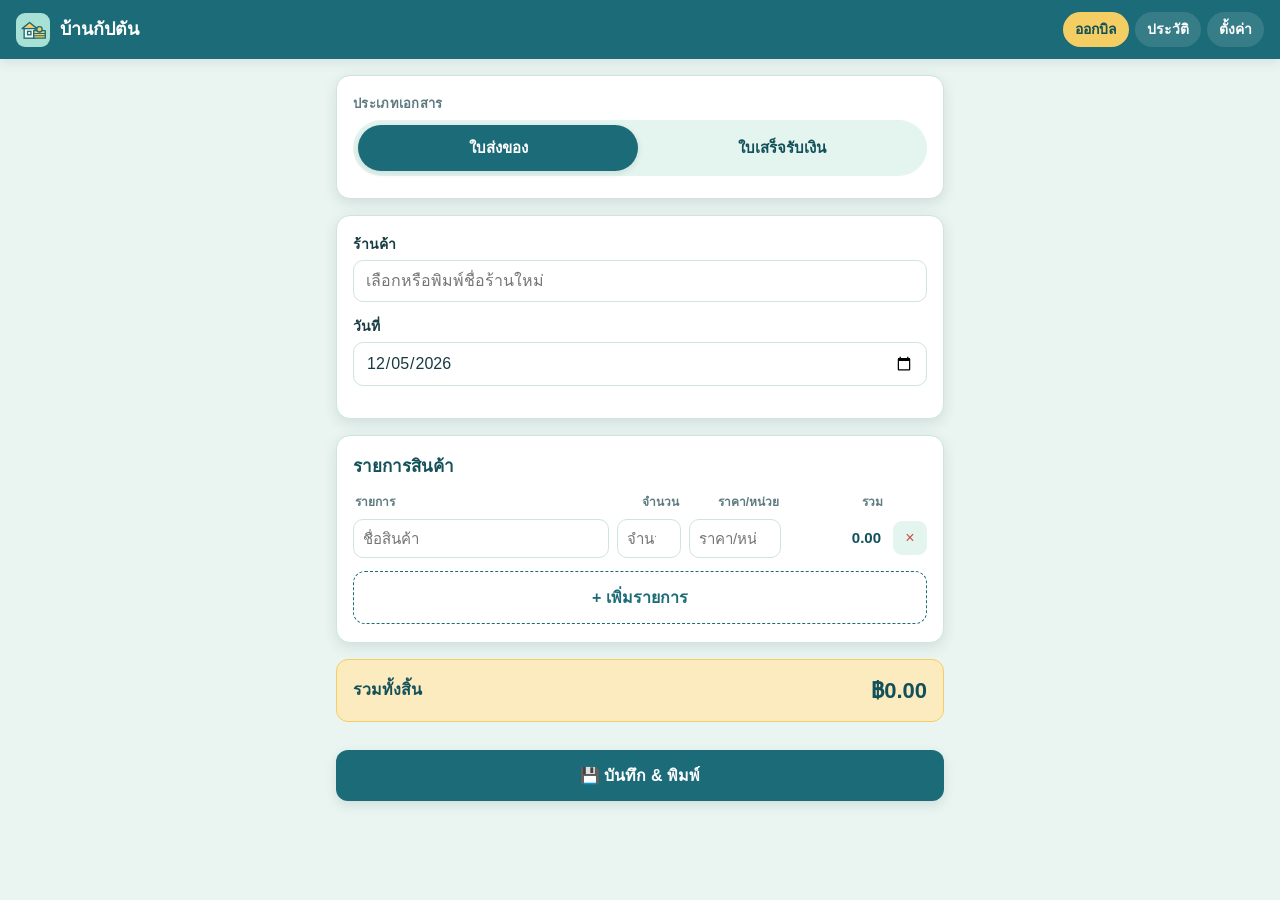
<file: index.html>
<!DOCTYPE html>
<html lang="th">
<head>
  <meta charset="UTF-8">
  <meta name="viewport" content="width=device-width, initial-scale=1.0, maximum-scale=1.0">
  <title>บ้านกัปตัน — ออกบิล</title>
  <meta name="theme-color" content="#1B6B78">
  <meta name="apple-mobile-web-app-capable" content="yes">
  <meta name="apple-mobile-web-app-status-bar-style" content="black-translucent">
  <meta name="apple-mobile-web-app-title" content="บ้านกัปตัน">
  <link rel="icon" href="icon.svg">
  <link rel="apple-touch-icon" href="icon.svg">
  <link rel="manifest" href="manifest.json">
  <link rel="stylesheet" href="css/style.css">
</head>
<body>
  <header class="app-header">
    <span class="brand"><img src="icon.svg" alt="โลโก้"> บ้านกัปตัน</span>
    <nav>
      <a href="index.html" class="active">ออกบิล</a>
      <a href="history.html">ประวัติ</a>
      <a href="settings.html">ตั้งค่า</a>
    </nav>
  </header>

  <div class="container">
    <div class="edit-banner" id="edit-banner" hidden>
      ✏️ กำลังแก้ไขบิลเลขที่ <b id="edit-bill-no"></b> (เลขบิลเดิม ไม่กินเลขใหม่)
      <a href="index.html">ออกบิลใหม่แทน</a>
    </div>

    <div class="card">
      <p class="section-label">ประเภทเอกสาร</p>
      <div class="doc-toggle" id="doc-toggle">
        <button type="button" data-type="delivery" class="active">ใบส่งของ</button>
        <button type="button" data-type="receipt">ใบเสร็จรับเงิน</button>
      </div>
    </div>

    <div class="card">
      <div class="field">
        <label for="shop">ร้านค้า</label>
        <input type="text" id="shop" list="shops-list" placeholder="เลือกหรือพิมพ์ชื่อร้านใหม่" autocomplete="off">
        <datalist id="shops-list"></datalist>
      </div>
      <div class="field">
        <label for="bill-date">วันที่</label>
        <input type="date" id="bill-date">
      </div>

      <div id="receipt-fields" hidden>
        <div class="field">
          <label for="cust-address">ที่อยู่ลูกค้า <span class="opt">(สำหรับใบเสร็จ)</span></label>
          <textarea id="cust-address" rows="2" placeholder="ที่อยู่สำหรับออกใบเสร็จ (ถ้ามี)"></textarea>
        </div>
        <div class="field" style="margin-bottom:0;">
          <label for="cust-taxid">เลขประจำตัวผู้เสียภาษี</label>
          <input type="text" id="cust-taxid" inputmode="numeric" placeholder="เลข 13 หลัก (ถ้ามี)">
        </div>
      </div>
    </div>

    <div class="card">
      <h2>รายการสินค้า</h2>
      <div class="items-head">
        <span>รายการ</span>
        <span class="r">จำนวน</span>
        <span class="r">ราคา/หน่วย</span>
        <span class="r">รวม</span>
        <span></span>
      </div>
      <div id="items-container"></div>
      <button type="button" class="btn btn-add" id="btn-add-item">+ เพิ่มรายการ</button>
      <datalist id="products-list"></datalist>
    </div>

    <div class="total-bar">
      <span class="lbl">รวมทั้งสิ้น</span>
      <span class="val" id="grand-total">฿0.00</span>
    </div>

    <div class="save-bar">
      <button type="button" class="btn btn-primary" id="btn-save">💾 บันทึก & พิมพ์</button>
    </div>
  </div>

  <script src="js/app.js"></script>
  <script src="js/api.js"></script>
  <script src="js/bill.js"></script>
</body>
</html>
</file>
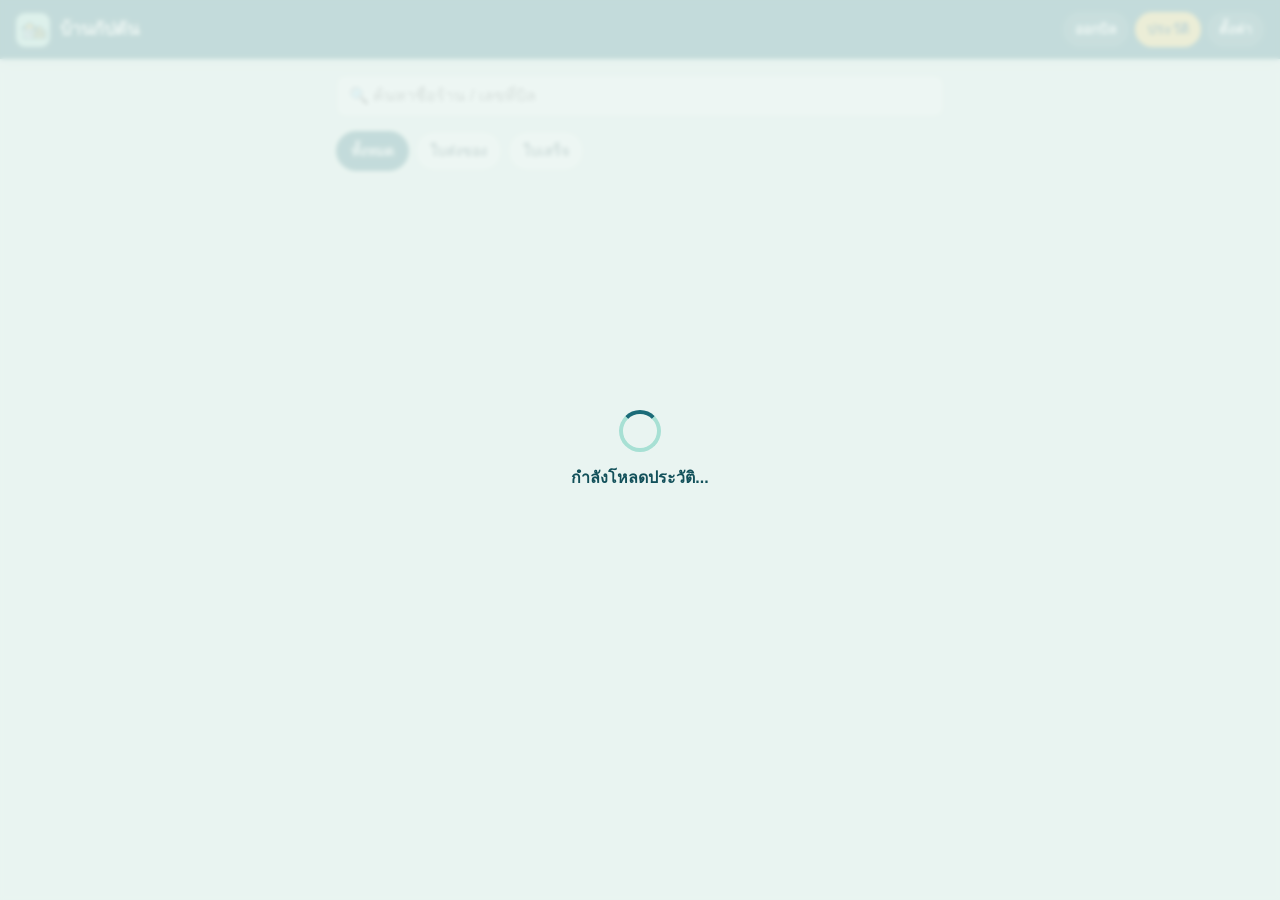
<file: history.html>
<!DOCTYPE html>
<html lang="th">
<head>
  <meta charset="UTF-8">
  <meta name="viewport" content="width=device-width, initial-scale=1.0">
  <title>บ้านกัปตัน — ประวัติบิล</title>
  <meta name="theme-color" content="#1B6B78">
  <meta name="apple-mobile-web-app-capable" content="yes">
  <meta name="apple-mobile-web-app-status-bar-style" content="black-translucent">
  <meta name="apple-mobile-web-app-title" content="บ้านกัปตัน">
  <link rel="icon" href="icon.svg">
  <link rel="apple-touch-icon" href="icon.svg">
  <link rel="manifest" href="manifest.json">
  <link rel="stylesheet" href="css/style.css">
</head>
<body>
  <header class="app-header">
    <span class="brand"><img src="icon.svg" alt="โลโก้"> บ้านกัปตัน</span>
    <nav>
      <a href="index.html">ออกบิล</a>
      <a href="history.html" class="active">ประวัติ</a>
      <a href="settings.html">ตั้งค่า</a>
    </nav>
  </header>

  <div class="container">
    <div class="toolbar">
      <input type="text" id="search" placeholder="🔍 ค้นหาชื่อร้าน / เลขที่บิล" autocomplete="off">
    </div>
    <div class="filter-chips" id="filter-chips">
      <button class="chip active" data-filter="all">ทั้งหมด</button>
      <button class="chip" data-filter="delivery">ใบส่งของ</button>
      <button class="chip" data-filter="receipt">ใบเสร็จ</button>
    </div>

    <div id="bill-list" style="margin-top:14px;"></div>
  </div>

  <script src="js/app.js"></script>
  <script src="js/api.js"></script>
  <script src="js/history.js"></script>
</body>
</html>
</file>
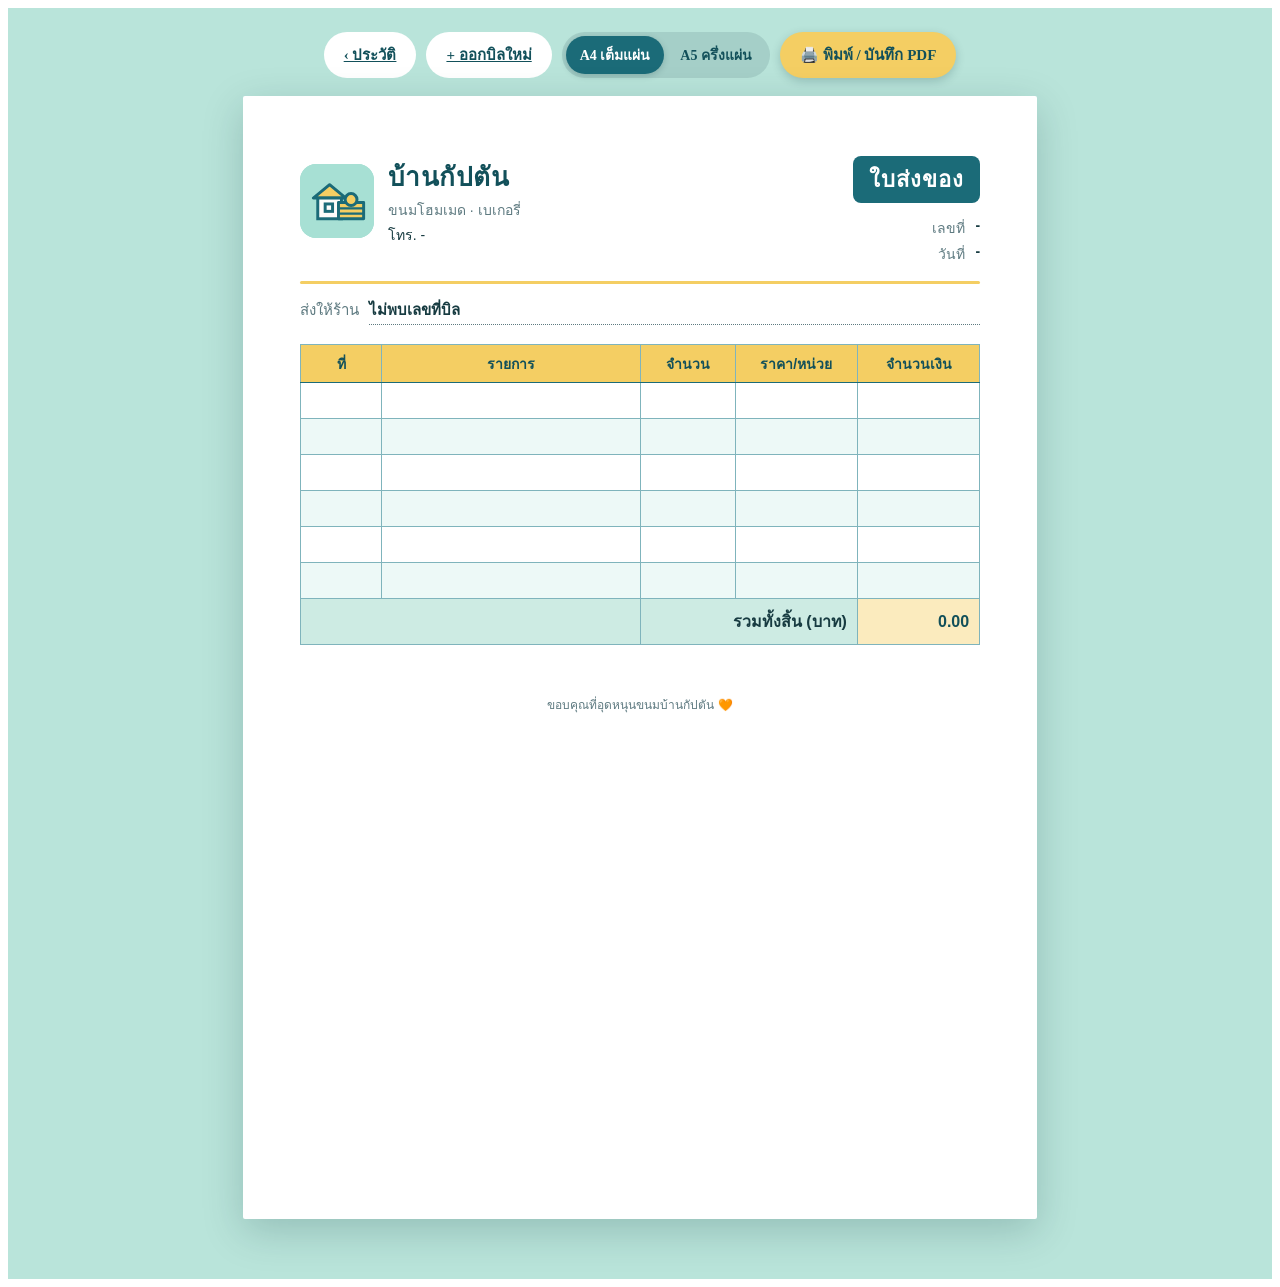
<file: print.html>
<!DOCTYPE html>
<html lang="th">
<head>
  <meta charset="UTF-8">
  <meta name="viewport" content="width=device-width, initial-scale=1.0">
  <title>บ้านกัปตัน — เอกสาร</title>
  <meta name="theme-color" content="#B9E4DA">
  <link rel="icon" href="icon.svg">
  <link rel="stylesheet" href="css/print.css">
  <style id="page-style">@page{size:A4;margin:0;}</style>
</head>
<body>
  <div class="doc-stage" id="doc-stage" data-doc="delivery">
    <div class="doc-actions">
      <a class="btn btn-back" href="history.html">‹ ประวัติ</a>
      <a class="btn btn-back" href="index.html">+ ออกบิลใหม่</a>
      <div class="size-toggle" id="size-toggle">
        <button type="button" data-size="a4" class="active">A4 เต็มแผ่น</button>
        <button type="button" data-size="a5">A5 ครึ่งแผ่น</button>
      </div>
      <button type="button" class="btn btn-print" onclick="window.print()">🖨️ พิมพ์ / บันทึก PDF</button>
    </div>
    <p class="size-hint" id="size-hint"></p>

    <div class="paper" id="paper">
      <div class="doc-head">
        <div class="biz">
          <img class="logo" id="biz-logo" src="icon.svg" alt="โลโก้">
          <div>
            <h1 id="biz-name">บ้านกัปตัน</h1>
            <p class="tag" id="biz-tag">ขนมโฮมเมด · เบเกอรี่</p>
            <p class="tel" id="biz-tel">โทร. -</p>
          </div>
        </div>
        <div class="doc-meta">
          <span class="doc-title" id="doc-title">ใบส่งของ</span>
          <dl>
            <dt>เลขที่</dt><dd id="doc-no">-</dd>
            <dt>วันที่</dt><dd id="doc-date">-</dd>
          </dl>
        </div>
      </div>

      <div class="rule"></div>

      <div class="party-block">
        <div class="party">
          <span class="lbl" id="party-label">ส่งให้ร้าน</span>
          <span class="val" id="party-shop">-</span>
        </div>
        <div class="party party-extra" id="party-address-row" hidden>
          <span class="lbl">ที่อยู่</span>
          <span class="val" id="party-address">&nbsp;</span>
        </div>
        <div class="party party-extra" id="party-taxid-row" hidden>
          <span class="lbl">เลขประจำตัวผู้เสียภาษี</span>
          <span class="val" id="party-taxid">&nbsp;</span>
        </div>
      </div>

      <table class="doc-table">
        <thead>
          <tr>
            <th class="c-no">ที่</th>
            <th>รายการ</th>
            <th class="c-qty">จำนวน</th>
            <th class="c-price">ราคา/หน่วย</th>
            <th class="c-amt">จำนวนเงิน</th>
          </tr>
        </thead>
        <tbody id="doc-items"></tbody>
        <tfoot>
          <tr class="totrow">
            <td class="tot-words" colspan="2" id="tot-words"></td>
            <td class="tot-label" colspan="2">รวมทั้งสิ้น (บาท)</td>
            <td class="tot-amt" id="tot-amt">0.00</td>
          </tr>
        </tfoot>
      </table>

      <div class="signs" id="signs"></div>

      <div class="foot-note">ขอบคุณที่อุดหนุนขนมบ้านกัปตัน 🧡</div>
    </div>
  </div>

  <script src="js/app.js"></script>
  <script src="js/api.js"></script>
  <script src="js/print.js"></script>
</body>
</html>
</file>
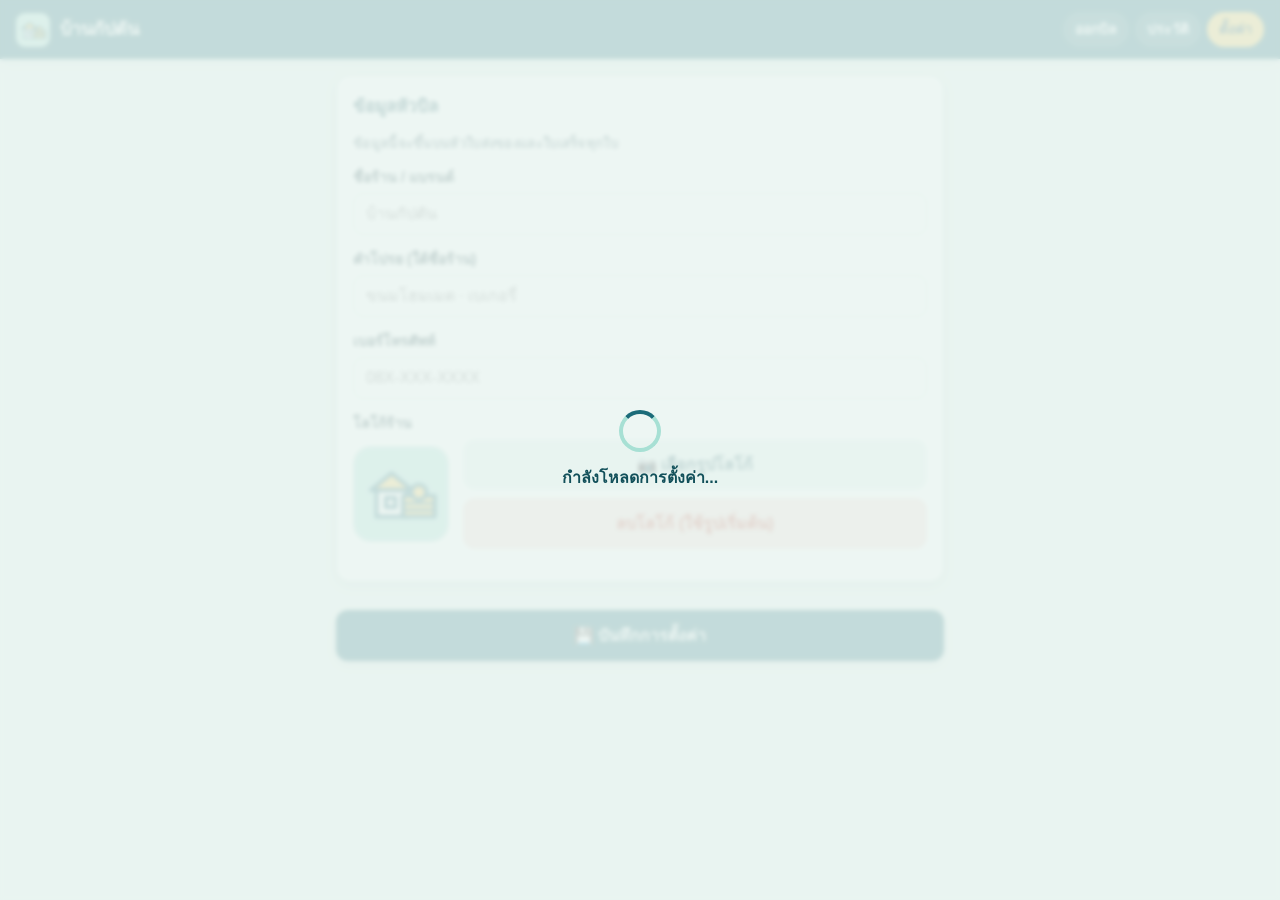
<file: settings.html>
<!DOCTYPE html>
<html lang="th">
<head>
  <meta charset="UTF-8">
  <meta name="viewport" content="width=device-width, initial-scale=1.0">
  <title>บ้านกัปตัน — ตั้งค่า</title>
  <meta name="theme-color" content="#1B6B78">
  <meta name="apple-mobile-web-app-capable" content="yes">
  <meta name="apple-mobile-web-app-status-bar-style" content="black-translucent">
  <meta name="apple-mobile-web-app-title" content="บ้านกัปตัน">
  <link rel="icon" href="icon.svg">
  <link rel="apple-touch-icon" href="icon.svg">
  <link rel="manifest" href="manifest.json">
  <link rel="stylesheet" href="css/style.css">
</head>
<body>
  <header class="app-header">
    <span class="brand"><img src="icon.svg" alt="โลโก้"> บ้านกัปตัน</span>
    <nav>
      <a href="index.html">ออกบิล</a>
      <a href="history.html">ประวัติ</a>
      <a href="settings.html" class="active">ตั้งค่า</a>
    </nav>
  </header>

  <div class="container">
    <div class="card">
      <h2>ข้อมูลหัวบิล</h2>
      <p class="section-label" style="margin-bottom:14px;">ข้อมูลนี้จะขึ้นบนหัวใบส่งของและใบเสร็จทุกใบ</p>

      <div class="field">
        <label for="storeName">ชื่อร้าน / แบรนด์</label>
        <input type="text" id="storeName" placeholder="บ้านกัปตัน">
      </div>
      <div class="field">
        <label for="tagline">คำโปรย (ใต้ชื่อร้าน)</label>
        <input type="text" id="tagline" placeholder="ขนมโฮมเมด · เบเกอรี่">
      </div>
      <div class="field">
        <label for="phone">เบอร์โทรศัพท์</label>
        <input type="tel" id="phone" placeholder="08X-XXX-XXXX">
      </div>

      <div class="field">
        <label>โลโก้ร้าน</label>
        <div style="display:flex;gap:14px;align-items:center;">
          <div class="logo-preview"><img id="logo-img" src="icon.svg" alt="โลโก้"></div>
          <div style="flex:1;">
            <input type="file" id="logo-file" accept="image/*" style="display:none;">
            <button type="button" class="btn btn-ghost" id="btn-upload" style="width:100%;margin-bottom:8px;">📷 เลือกรูปโลโก้</button>
            <button type="button" class="btn btn-danger" id="btn-remove-logo" style="width:100%;">ลบโลโก้ (ใช้รูปเริ่มต้น)</button>
          </div>
        </div>
      </div>
    </div>

    <div class="save-bar">
      <button type="button" class="btn btn-primary" id="btn-save">💾 บันทึกการตั้งค่า</button>
    </div>
  </div>

  <script src="js/app.js"></script>
  <script src="js/api.js"></script>
  <script src="js/settings.js"></script>
</body>
</html>
</file>
<file: css/style.css>
/* ==========================================================================
   บ้านกัปตัน — SCREEN UI (mobile-first)
   โทนแบรนด์: มิ้นต์ / เหลืองครีม / เขียวเข้ม  (single-theme brand look)
   ========================================================================== */
:root{
  --mint:#A7E0D4;
  --mint-soft:#E4F4EF;
  --mint-tint:#F1F9F6;
  --cream:#F4CE63;
  --cream-soft:#FBEBBE;
  --teal:#1B6B78;
  --teal-deep:#12505A;
  --ink:#173B41;
  --muted:#5E7A80;
  --paper:#FFFFFF;
  --bg:#EAF5F1;
  --line:#CFE4DE;
  --danger:#C7503F;
  --shadow:rgba(18,60,66,.12);
  --radius:14px;
}

*{box-sizing:border-box;}
html,body{margin:0;padding:0;}
body{
  font-family:"Sarabun","Leelawadee UI","Noto Sans Thai","Tahoma",sans-serif;
  background:var(--bg);
  color:var(--ink);
  -webkit-font-smoothing:antialiased;
  line-height:1.5;
  padding-bottom:40px;
}
a{color:var(--teal);text-decoration:none;}

/* ---------- header ---------- */
.app-header{
  position:sticky;top:0;z-index:20;
  background:var(--teal);
  color:#fff;
  padding:12px 16px;
  display:flex;align-items:center;gap:12px;
  box-shadow:0 2px 12px var(--shadow);
}
.app-header .brand{display:flex;align-items:center;gap:10px;font-weight:800;font-size:18px;}
.app-header .brand img{width:34px;height:34px;border-radius:9px;display:block;}
.app-header nav{margin-left:auto;display:flex;gap:6px;}
.app-header nav a{
  color:#fff;font-size:14px;font-weight:600;
  padding:7px 12px;border-radius:999px;
  background:rgba(255,255,255,.12);
  display:inline-flex;align-items:center;gap:5px;
}
.app-header nav a.active{background:var(--cream);color:var(--teal-deep);}

/* ---------- layout ---------- */
.container{max-width:640px;margin:0 auto;padding:16px;}
.card{
  background:var(--paper);
  border:1px solid var(--line);
  border-radius:var(--radius);
  padding:18px 16px;
  margin-bottom:16px;
  box-shadow:0 4px 14px var(--shadow);
}
.card h2{margin:0 0 14px;font-size:17px;color:var(--teal-deep);}
.section-label{font-size:13px;font-weight:700;color:var(--muted);margin:0 0 6px;letter-spacing:.3px;}

/* ---------- doc type toggle ---------- */
.doc-toggle{
  display:flex;background:var(--mint-soft);
  border-radius:999px;padding:5px;gap:4px;margin-bottom:4px;
}
.doc-toggle button{
  flex:1;border:0;background:transparent;cursor:pointer;
  font-family:inherit;font-size:15px;font-weight:700;color:var(--teal-deep);
  padding:11px 8px;border-radius:999px;transition:all .15s ease;
}
.doc-toggle button.active{background:var(--teal);color:#fff;box-shadow:0 2px 6px var(--shadow);}

/* ---------- form fields ---------- */
.field{margin-bottom:14px;}
.field > label{display:block;font-size:14px;font-weight:600;margin-bottom:5px;color:var(--ink);}
.field > label .opt{font-weight:400;font-size:12px;color:var(--muted);}
textarea{resize:vertical;min-height:44px;}
input[type=text],input[type=tel],input[type=date],input[type=number],select,textarea{
  width:100%;font-family:inherit;font-size:16px;color:var(--ink);
  background:#fff;border:1.5px solid var(--line);border-radius:10px;
  padding:11px 12px;transition:border-color .15s ease;
}
input:focus,select:focus,textarea:focus{outline:none;border-color:var(--teal);}
.row-2{display:grid;grid-template-columns:1fr 1fr;gap:10px;}

/* ---------- item rows ---------- */
.items-head,.item-row{
  display:grid;
  grid-template-columns:1fr 64px 92px 96px 34px;
  gap:8px;align-items:center;
}
.items-head{font-size:12px;font-weight:700;color:var(--muted);padding:0 2px 6px;}
.items-head .r{text-align:right;}
.item-row{margin-bottom:9px;}
.item-row input{padding:10px 9px;font-size:15px;}
.item-row .qty,.item-row .price{text-align:right;}
.item-row .amount{
  text-align:right;font-weight:700;font-variant-numeric:tabular-nums;
  color:var(--teal-deep);padding:10px 4px;font-size:15px;
  white-space:nowrap;overflow:hidden;
}
.item-row .del{
  border:0;background:var(--mint-soft);color:var(--danger);
  width:34px;height:34px;border-radius:9px;cursor:pointer;font-size:16px;line-height:1;
}
.item-row .del:hover{background:#f6dcd6;}
@media (max-width:480px){
  .items-head{display:none;}
  .item-row{
    grid-template-columns:1fr 1fr auto 34px;
    grid-template-areas:
      "name name name del"
      "qty  price amount amount";
    gap:8px;
    padding:10px;background:var(--mint-tint);border-radius:10px;
  }
  .item-row .name{grid-area:name;}
  .item-row .qty{grid-area:qty;}
  .item-row .price{grid-area:price;}
  .item-row .amount{grid-area:amount;min-width:80px;align-self:center;}
  .item-row .del{grid-area:del;align-self:start;}
}

/* ---------- buttons ---------- */
.btn{
  font-family:inherit;font-size:16px;font-weight:700;cursor:pointer;
  border:0;border-radius:12px;padding:13px 18px;
  display:inline-flex;align-items:center;justify-content:center;gap:8px;
  transition:filter .15s ease,transform .05s ease;
}
.btn:active{transform:translateY(1px);}
.btn-primary{background:var(--teal);color:#fff;width:100%;box-shadow:0 4px 12px var(--shadow);}
.btn-primary:hover{filter:brightness(1.06);}
.btn-cream{background:var(--cream);color:var(--teal-deep);}
.btn-ghost{background:var(--mint-soft);color:var(--teal-deep);}
.btn-add{
  background:transparent;color:var(--teal);border:1.5px dashed var(--teal);
  width:100%;margin-top:2px;
}
.btn-add:hover{background:var(--mint-tint);}
.btn-danger{background:#f6dcd6;color:var(--danger);}

/* ---------- total bar ---------- */
.total-bar{
  display:flex;align-items:center;justify-content:space-between;
  background:var(--cream-soft);border:1px solid var(--cream);
  border-radius:12px;padding:14px 16px;margin:6px 0 16px;
}
.total-bar .lbl{font-weight:700;color:var(--teal-deep);}
.total-bar .val{font-size:22px;font-weight:800;color:var(--teal-deep);font-variant-numeric:tabular-nums;}

/* sticky save area */
.save-bar{position:sticky;bottom:0;padding:12px 0 4px;background:linear-gradient(transparent,var(--bg) 30%);}

/* ---------- history ---------- */
.toolbar{display:flex;gap:8px;margin-bottom:14px;flex-wrap:wrap;}
.toolbar input[type=text]{flex:1;min-width:140px;}
.filter-chips{display:flex;gap:6px;}
.chip{
  border:1.5px solid var(--line);background:#fff;color:var(--muted);
  border-radius:999px;padding:8px 14px;font-size:14px;font-weight:600;cursor:pointer;
}
.chip.active{background:var(--teal);color:#fff;border-color:var(--teal);}

.bill-card{
  background:var(--paper);border:1px solid var(--line);border-radius:12px;
  padding:14px;margin-bottom:10px;box-shadow:0 2px 8px var(--shadow);
}
.bill-card:hover{border-color:var(--teal);}
.bill-card .bc-top{display:flex;align-items:center;gap:12px;cursor:pointer;}
.bill-card .bc-main{flex:1;min-width:0;}
.bill-card .bc-shop{font-weight:700;font-size:15px;white-space:nowrap;overflow:hidden;text-overflow:ellipsis;}
.bill-card .bc-meta{font-size:13px;color:var(--muted);margin-top:2px;}
.bill-card .bc-amt{font-weight:800;color:var(--teal-deep);font-variant-numeric:tabular-nums;white-space:nowrap;}
.badge{
  display:inline-block;font-size:11px;font-weight:700;padding:2px 8px;border-radius:999px;margin-right:6px;
}
.badge-delivery{background:var(--mint-soft);color:var(--teal-deep);}
.badge-receipt{background:var(--cream-soft);color:#8a6b16;}
.badge-void{background:#f6dcd6;color:var(--danger);}

/* ปุ่มจัดการบิลบนการ์ด (แก้ไข / ยกเลิก / กู้คืน) */
.bc-actions{
  display:flex;gap:8px;justify-content:flex-end;
  margin-top:10px;padding-top:10px;border-top:1px dashed var(--line);
}
.mini{
  font-family:inherit;font-size:13px;font-weight:700;cursor:pointer;
  border:1px solid var(--line);background:var(--mint-tint);color:var(--teal-deep);
  border-radius:999px;padding:7px 14px;
}
.mini:hover{border-color:var(--teal);}
.mini-danger{background:#fdf1ee;color:var(--danger);border-color:#f0cdc4;}
.mini-danger:hover{border-color:var(--danger);}

/* บิลที่ยกเลิกแล้ว — จางลงและขีดฆ่าชื่อร้าน แต่ยังอยู่ในประวัติ */
.bill-card.voided{background:#fbfbfa;}
.bill-card.voided .bc-top{opacity:.55;}
.bill-card.voided .bc-shop{text-decoration:line-through;}

/* แถบแจ้งว่ากำลังแก้ไขบิลเดิม (หน้าออกบิล) */
.edit-banner{
  display:flex;align-items:center;gap:10px;flex-wrap:wrap;
  background:var(--cream-soft);border:1px solid var(--cream);
  border-radius:12px;padding:12px 14px;margin-bottom:14px;
  font-size:14px;font-weight:600;color:var(--teal-deep);
}
.edit-banner[hidden]{display:none;}
.edit-banner a{margin-left:auto;font-weight:700;text-decoration:underline;}

.empty-state{text-align:center;color:var(--muted);padding:40px 16px;}
.empty-state .em{font-size:40px;margin-bottom:10px;}

/* ---------- logo preview (settings) ---------- */
.logo-preview{
  width:96px;height:96px;border-radius:16px;border:1.5px solid var(--line);
  background:var(--mint-tint);display:flex;align-items:center;justify-content:center;overflow:hidden;
}
.logo-preview img{width:100%;height:100%;object-fit:contain;}

/* ---------- loading overlay ---------- */
.loading-overlay{
  position:fixed;inset:0;z-index:200;
  background:rgba(234,245,241,.82);backdrop-filter:blur(2px);
  display:none;flex-direction:column;align-items:center;justify-content:center;gap:14px;
}
.loading-overlay.active{display:flex;}
.spinner{
  width:42px;height:42px;border-radius:50%;
  border:4px solid var(--mint);border-top-color:var(--teal);
  animation:spin .8s linear infinite;
}
.loading-text{color:var(--teal-deep);font-weight:600;}
@keyframes spin{to{transform:rotate(360deg);}}

/* ---------- toast ---------- */
.toast{
  position:fixed;left:50%;bottom:26px;transform:translate(-50%,20px);
  background:var(--teal-deep);color:#fff;font-weight:600;font-size:14px;
  padding:11px 18px;border-radius:999px;box-shadow:0 6px 20px var(--shadow);
  opacity:0;pointer-events:none;transition:all .25s ease;z-index:300;max-width:90vw;text-align:center;
}
.toast.show{opacity:1;transform:translate(-50%,0);}
.toast-error{background:var(--danger);}

@media (prefers-reduced-motion:reduce){
  /* คงตัวหมุนโหลดไว้ (เป็น feedback ที่จำเป็น) แต่ตัดการเคลื่อนไหวอื่น */
  *:not(.spinner){animation:none!important;}
  *{transition:none!important;}
}
</file>
<file: css/print.css>
/* ==========================================================================
   บ้านกัปตัน — เอกสาร A4 (ใบส่งของ / ใบเสร็จ)  ใช้ทั้งพรีวิวบนจอ + สั่งพิมพ์
   อ้างอิงจากดีไซน์ที่อนุมัติแล้ว
   ========================================================================== */
:root{
  --p-mint:#A7E0D4;
  --p-mint-soft:#CDEBE3;
  --p-cream:#F4CE63;
  --p-cream-soft:#FBEBBE;
  --p-teal:#1B6B78;
  --p-teal-deep:#12505A;
  --p-ink:#173B41;
  --p-paper:#fff;   /* ต้องขาวสนิท: print-color-adjust:exact ทำให้พื้นกระดาษถูกพิมพ์จริง สีอมครีมจะเห็นเป็นคราบจางบนแผ่น */
  --p-line:#1B6B78;
  --p-grid:#7FB4BC;
  --p-muted:#5E7A80;
}

/* หน้า print ไม่ได้โหลด style.css — reset box model เองเพื่อให้ height ตารางเป๊ะ */
.doc-stage *{box-sizing:border-box;}

/* แถบเครื่องมือเหนือกระดาษ (ซ่อนตอนพิมพ์) */
.doc-stage{background:#B9E4DA;min-height:100vh;padding:24px 14px 60px;overflow-x:hidden;}
.doc-actions{
  max-width:210mm;margin:0 auto 18px;display:flex;gap:10px;flex-wrap:wrap;align-items:center;justify-content:center;
}
.doc-actions .btn{font-family:inherit;font-size:15px;font-weight:700;border:0;border-radius:999px;padding:11px 20px;cursor:pointer;display:inline-flex;align-items:center;gap:7px;}
.doc-actions .btn-print{background:var(--p-cream);color:var(--p-teal-deep);box-shadow:0 3px 10px rgba(18,60,66,.22);}
.doc-actions .btn-back{background:#fff;color:var(--p-teal-deep);}
.doc-actions .btn-print:hover{filter:brightness(1.05);}

/* ปุ่มเลือกขนาด A4/A5 */
.size-toggle{display:inline-flex;background:rgba(18,60,66,.12);border-radius:999px;padding:4px;gap:2px;}
.size-toggle button{border:0;background:transparent;cursor:pointer;font-family:inherit;font-size:14px;font-weight:700;color:var(--p-teal-deep);padding:8px 14px;border-radius:999px;transition:all .15s ease;}
.size-toggle button.active{background:var(--p-teal);color:#fff;box-shadow:0 2px 6px rgba(18,60,66,.22);}
.size-hint{max-width:210mm;margin:0 auto 16px;text-align:center;font-size:13px;font-weight:600;color:var(--p-teal-deep);background:rgba(244,206,99,.4);border:1px solid var(--p-cream);border-radius:10px;padding:9px 14px;}
.size-hint:empty{display:none;}

/* กระดาษ A4 */
.paper{
  background:var(--p-paper);color:var(--p-ink);
  font-family:"Sarabun","Leelawadee UI","Noto Sans Thai","Tahoma",sans-serif;
  width:210mm;min-height:297mm;   /* คงขนาด A4 จริง แล้วย่อทั้งหน้าให้พอดีจอด้วย JS (fitPaper) */
  position:relative;              /* ยึดตราประทับ "ยกเลิก" */
  margin:0 auto;padding:16mm 15mm;
  box-shadow:0 12px 40px rgba(18,60,66,.22);border-radius:2px;
  display:flex;flex-direction:column;
  /* บังคับให้พิมพ์สีพื้นหลัง (หัวตาราง/ยอดรวม) ออกมาด้วย — inherited ทั้งเอกสาร */
  -webkit-print-color-adjust:exact;
  print-color-adjust:exact;
}

.doc-head{display:flex;justify-content:space-between;align-items:flex-start;gap:20px;}
.biz{display:flex;gap:14px;align-items:center;}
.biz .logo{width:74px;height:74px;flex:0 0 auto;border-radius:16px;object-fit:contain;background:var(--p-mint);}
.biz h1{margin:0;font-size:26px;font-weight:800;letter-spacing:.5px;color:var(--p-teal-deep);}
.biz .tag{margin:2px 0 0;font-size:14px;color:var(--p-muted);}
.biz .tel{margin:3px 0 0;font-size:14px;color:var(--p-ink);}

.doc-meta{text-align:right;min-width:180px;}
.doc-title{display:inline-block;font-size:22px;font-weight:800;color:#fff;background:var(--p-teal);padding:6px 16px;border-radius:8px;letter-spacing:1px;}
.doc-meta dl{margin:14px 0 0;display:grid;grid-template-columns:auto auto;gap:4px 10px;justify-content:end;font-size:14px;}
.doc-meta dt{color:var(--p-muted);text-align:right;}
.doc-meta dd{margin:0;font-weight:600;font-variant-numeric:tabular-nums;}

.rule{height:3px;background:var(--p-cream);border-radius:3px;margin:16px 0 14px;}

.party-block{margin-bottom:14px;}
.party{display:flex;gap:10px;align-items:baseline;font-size:15px;margin-bottom:5px;}
.party:last-child{margin-bottom:0;}
.party .lbl{color:var(--p-muted);}
.party .val{font-weight:700;border-bottom:1px dotted var(--p-muted);flex:1;padding-bottom:2px;}
.party-extra{font-size:14px;}
.party-extra .lbl{white-space:nowrap;}
.party-extra .val{font-weight:400;}
.party-extra[hidden]{display:none;}

table.doc-table{
  width:100%;border-collapse:collapse;font-size:14px;
  border:1.5px solid var(--p-teal);           /* กรอบนอกเข้มกว่าเส้นใน */
  table-layout:fixed;
}
table.doc-table th,table.doc-table td{border:1px solid var(--p-grid);}  /* เส้นในสม่ำเสมอ */
table.doc-table thead th{
  background:var(--p-cream);color:var(--p-teal-deep);font-weight:700;
  height:38px;padding:0 10px;text-align:center;vertical-align:middle;
  border-bottom:1.5px solid var(--p-teal);    /* เส้นใต้หัวตารางเข้ม */
}
table.doc-table tbody td{
  height:36px;padding:6px 10px;vertical-align:middle;   /* ทุกแถวสูงเท่ากัน 36px */
}
/* ซีบร้าต่อเนื่องทั้งตาราง รวมแถวเปล่า (user เลือกให้ลายสลับไม่ขาดตอน) */
table.doc-table tbody tr:nth-child(even) td{background:rgba(167,224,212,.20);}
.c-no{width:12%;text-align:center;color:var(--p-muted);}
.c-desc{width:auto;}
.c-qty{width:14%;text-align:center;font-variant-numeric:tabular-nums;}
.c-price,.c-amt{width:18%;text-align:right;font-variant-numeric:tabular-nums;}

.totrow td{padding:10px;font-weight:800;font-size:16px;border-top:1.5px solid var(--p-teal);}
.totrow .tot-words{text-align:right;background:var(--p-mint-soft);font-weight:700;font-size:14px;color:var(--p-teal-deep);}
.totrow .tot-label{text-align:right;background:var(--p-mint-soft);}
.totrow .tot-amt{text-align:right;background:var(--p-cream-soft);color:var(--p-teal-deep);font-variant-numeric:tabular-nums;}

.signs{display:flex;gap:40px;justify-content:space-between;margin-top:28px;}
.signs.signs-single{justify-content:flex-end;}
.sign{width:230px;text-align:center;}
.sign .line{border-bottom:1px dotted var(--p-ink);height:34px;margin-bottom:6px;}
.sign .role{font-weight:700;font-size:14px;}
.sign .paren{font-size:13px;color:var(--p-muted);}
.sign .date{font-size:12px;color:var(--p-muted);margin-top:4px;}

.foot-note{margin-top:22px;text-align:center;font-size:12px;color:var(--p-muted);}

/* ความต่างของ 2 ประเภทเอกสาร เรนเดอร์ด้วย JS (print.js) ไม่ใช้ CSS toggle
   เพื่อเลี่ยงปัญหา display:block ทับ display:flex ของ .signs */


/* กล่องโหลด (สร้างจาก app.js) — ต้องมีสไตล์เพราะหน้านี้ไม่ได้โหลด style.css
   ไม่งั้นจะโผล่เป็นข้อความ "กำลังเตรียมเอกสาร..." ค้างบนหน้า */
.loading-overlay{
  position:fixed;inset:0;z-index:200;
  background:rgba(185,228,218,.88);
  display:none;flex-direction:column;align-items:center;justify-content:center;gap:14px;
  font-family:"Sarabun","Leelawadee UI","Noto Sans Thai","Tahoma",sans-serif;
}
.loading-overlay.active{display:flex;}
.spinner{
  width:42px;height:42px;border-radius:50%;
  border:4px solid var(--p-mint);border-top-color:var(--p-teal);
  animation:spin .8s linear infinite;
}
.loading-text{color:var(--p-teal-deep);font-weight:600;}
@keyframes spin{to{transform:rotate(360deg);}}
/* คงตัวหมุนไว้แม้เปิด reduce motion (เป็น feedback ที่จำเป็น) */

/* ==========================================================================
   บิลที่ถูกยกเลิก — ดูย้อนหลังได้ แต่ประทับตราแดงและซ่อนปุ่มพิมพ์
   ========================================================================== */
.void-stamp{
  position:absolute;top:50%;left:50%;
  transform:translate(-50%,-50%) rotate(-16deg);
  font-size:96px;font-weight:800;letter-spacing:12px;
  color:rgba(199,80,63,.30);border:8px solid rgba(199,80,63,.30);
  border-radius:18px;padding:10px 40px 16px;
  pointer-events:none;white-space:nowrap;
}
body.size-a5 .void-stamp{font-size:56px;letter-spacing:8px;border-width:5px;padding:6px 26px 10px;}
body.bill-voided .btn-print{display:none;}
body.bill-voided .size-hint{background:#fdf1ee;border-color:#f0cdc4;color:#C7503F;}

/* ==========================================================================
   A5 แนวนอน = บิลย่อเตี้ยลงพอดี "ครึ่งบน" ของ A4 แนวตั้ง (ไม่ต้องหมุนกระดาษ)
   ตัดตามเส้นประแนวนอนได้ใบเล็ก A5 แนวนอน — ใช้ทั้งพรีวิวจอ + พิมพ์
   ========================================================================== */
body.size-a5 .paper{
  height:148.5mm;min-height:148.5mm;   /* ครึ่งบนของ A4 (297/2) */
  padding:8mm 10mm;overflow:hidden;
  border-bottom:1.5px dashed #8aa0a5;   /* เส้นตัด */
}
body.size-a5 .biz .logo{width:56px;height:56px;}
body.size-a5 .biz h1{font-size:22px;}
body.size-a5 .doc-title{font-size:19px;padding:5px 13px;}
body.size-a5 .rule{margin:8px 0 8px;}
body.size-a5 .party-block{margin-bottom:8px;}
body.size-a5 .party{margin-bottom:3px;}
body.size-a5 table.doc-table thead th{height:28px;}
body.size-a5 table.doc-table tbody td{height:24px;padding:3px 10px;}
body.size-a5 .totrow td{padding:6px 10px;}
body.size-a5 .signs{margin-top:12px;}
body.size-a5 .sign .line{height:26px;}
body.size-a5 .foot-note{margin-top:8px;}

@media print{
  .doc-stage{background:#fff;padding:0;min-height:auto;overflow:visible;}
  .doc-actions,.size-hint{display:none;}
  .loading-overlay{display:none!important;}
  /* ตอนพิมพ์ยกเลิกการย่อ (fitPaper) กลับเป็น A4 เต็ม (ขนาดกระดาษกำหนดที่ #page-style) */
  .paper{box-shadow:none;width:210mm;min-height:auto;padding:12mm 10mm;border-radius:0;margin:0 auto;zoom:1!important;}
  /* A5: บิลอยู่ครึ่งบนของ A4 แนวตั้ง ชิดขอบบน (ตัดที่เส้น 148.5mm) */
  body.size-a5 .paper{margin:0!important;padding:8mm 10mm;}
}
</file>
